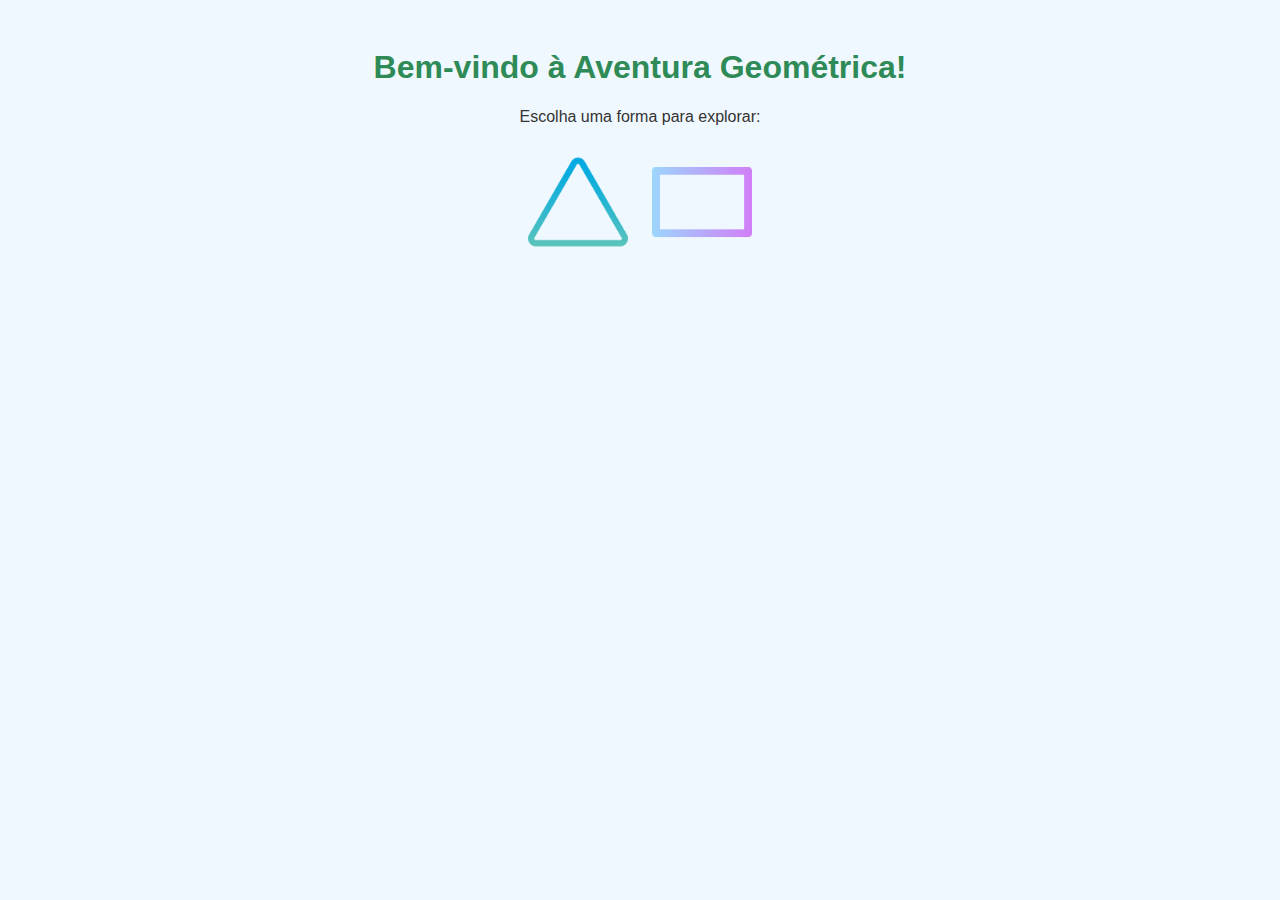
<file: index.html>
<!DOCTYPE html>
<html lang="pt-BR">
<head>
    <meta charset="UTF-8">
    <meta name="viewport" content="width=device-width, initial-scale=1.0">
    <title>Aventura Geométrica</title>
    <link rel="stylesheet" href="style.css">
</head>
<body>
    <h1>Bem-vindo à Aventura Geométrica!</h1>
    <p>Escolha uma forma para explorar:</p>
    <div class="formas">
        <a href="triangulo.html"><img src="assets/images/icons/triangulo.png" alt="Triângulo"></a>
        <a href="retangulo.html"><img src="assets/images/icons/retangulo.png" alt="Retângulo"></a>
    </div>
</body>
</html>
</file>
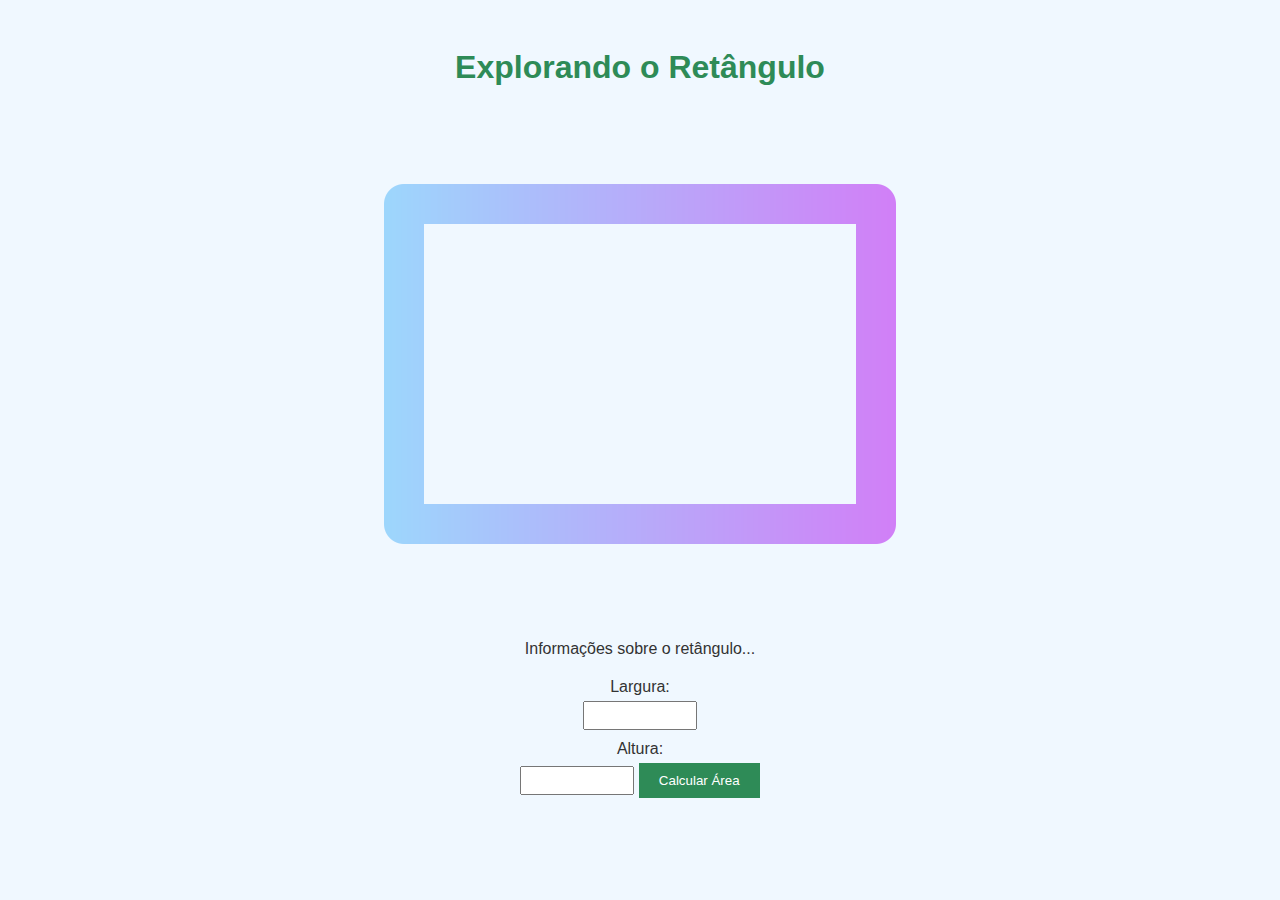
<file: retangulo.html>
<!DOCTYPE html>
<html lang="pt-BR">
<head>
    <meta charset="UTF-8">
    <meta name="viewport" content="width=device-width, initial-scale=1.0">
    <title>Retângulo</title>
    <link rel="stylesheet" href="style.css">
</head>
<body>
    <h1>Explorando o Retângulo</h1>
    <img src="assets/images/icons/retangulo.png" alt="Retângulo">
    <p>Informações sobre o retângulo...</p>
    <form id="retangulo-form">
        <label for="largura">Largura:</label>
        <input type="number" id="largura" name="largura">
        <label for="altura">Altura:</label>
        <input type="number" id="altura" name="altura">
        <button type="button" onclick="calcularAreaRetangulo()">Calcular Área</button>
    </form>
    <p id="resultado-retangulo"></p>
    <script src="assets/js/script.js"></script>
</body>
</html>
</file>
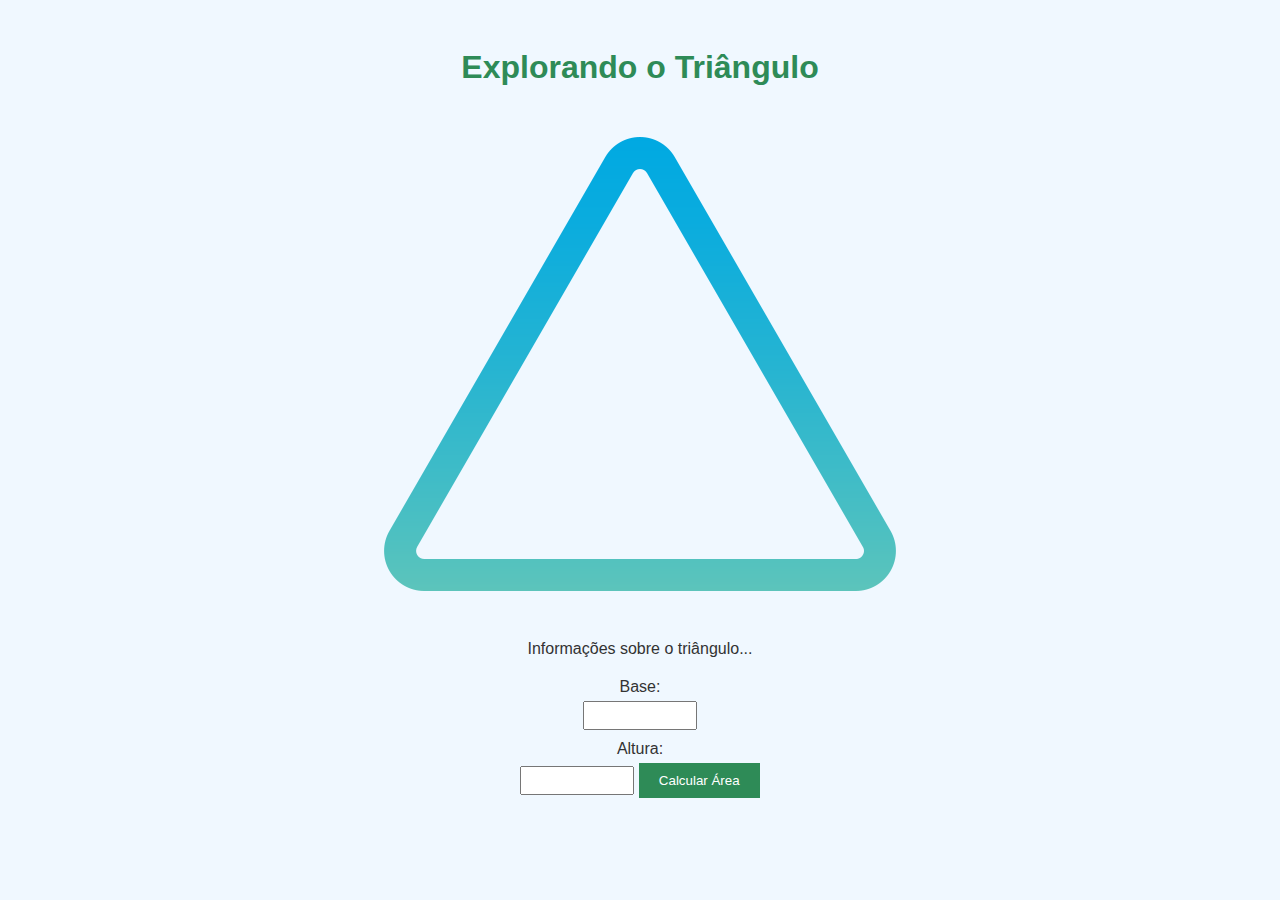
<file: triangulo.html>
<!DOCTYPE html>
<html lang="pt-BR">
<head>
    <meta charset="UTF-8">
    <meta name="viewport" content="width=device-width, initial-scale=1.0">
    <title>Triângulo</title>
    <link rel="stylesheet" href="style.css">
</head>
<body>
    <h1>Explorando o Triângulo</h1>
    <img src="assets/images/icons/triangulo.png" alt="Triângulo">
    <p>Informações sobre o triângulo...</p>
    <form id="triangulo-form">
        <label for="base">Base:</label>
        <input type="number" id="base" name="base">
        <label for="altura">Altura:</label>
        <input type="number" id="altura" name="altura">
        <button type="button" onclick="calcularAreaTriangulo()">Calcular Área</button>
    </form>
    <p id="resultado"></p>
    <script src="assets/js/script.js"></script>
</body>
</html>
</file>
<file: style.css>
body {
    font-family: Arial, sans-serif;
    background-color: #f0f8ff;
    color: #333;
    text-align: center;
    padding: 20px;
}

h1 {
    color: #2e8b57;
}

.formas img {
    width: 100px;
    margin: 10px;
    cursor: pointer;
}

form {
    margin-top: 20px;
}

label {
    display: block;
    margin: 10px 0 5px;
}

input {
    padding: 5px;
    width: 100px;
}

button {
    padding: 10px 20px;
    background-color: #2e8b57;
    color: white;
    border: none;
    cursor: pointer;
}

button:hover {
    background-color: #3cb371;
}
</file>
